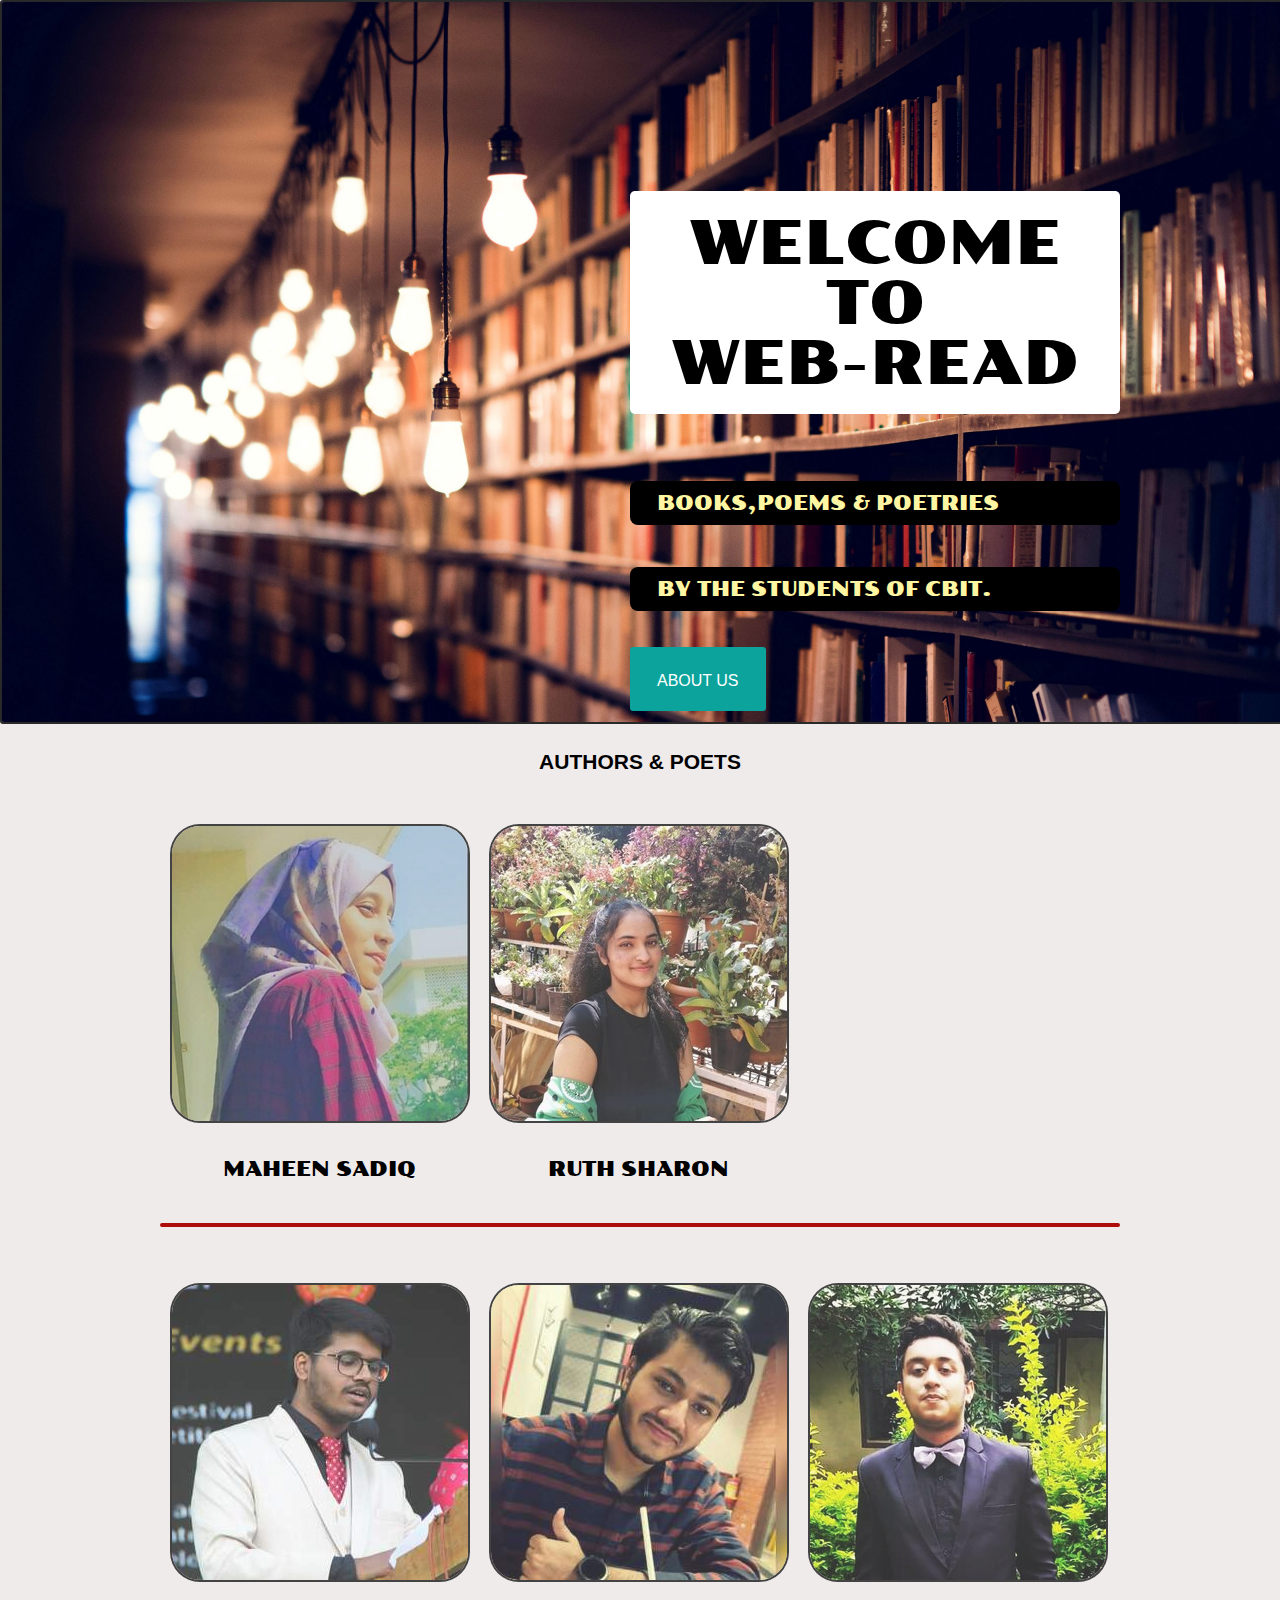
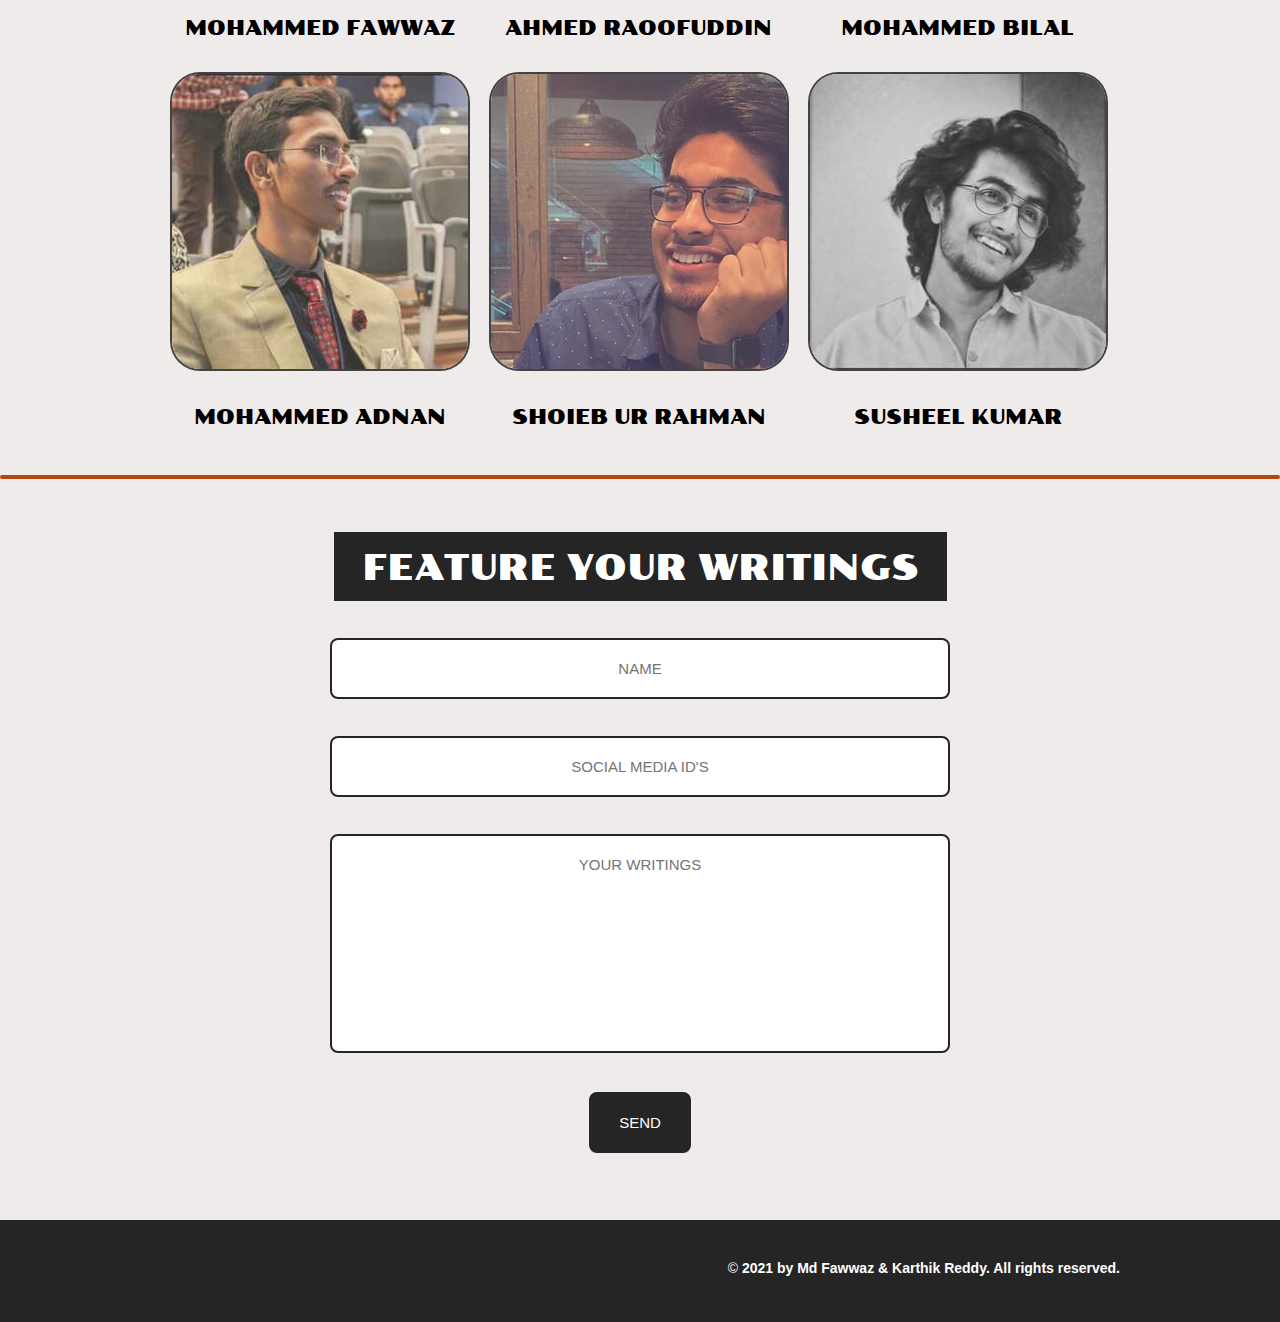
<file: Web-Read/index.html>
<!DOCTYPE html>
<html>
<head>
    <link rel="icon" type="image/png" sizes="16x16" href="images/favicon-16x16.png">
	
	<meta charset="UTF-8">
	<meta name="viewport" content="width=device-width, initial-scale=1.0">
	<title>Web-Read</title>

	<link rel="stylesheet" type="text/css" href="css/shayar.css">
	<link rel="stylesheet" type="text/css" href="css/style.css">
	<link rel="stylesheet" type="text/css" href="css/mobile.css" media="screen and (max-width : 568px)">	
</head>

<body>
	<div id="body">
		<div id="featured">
			
			<img src="images/bookshelf2.jpg" alt="">
			
			<div>
				<h2>WELCOME TO <br> 
				WEB-READ</h2>
				<br />
				<br />
				<br />
				<br />
				<span>BOOKS,POEMS & POETRIES</span>
				<br />
				<br />
				<span>BY THE STUDENTS OF CBIT.</span>
				<br />
				<a href="portfolio.html" class="more">About Us</a>
			</div>
		</div>
		<br />
		<h2><b> AUTHORS & POETS</b></h2>
		<br />
		<br />
		<ul>
			
			<li>
				<a href="maheen.html">
					<img src="images/maheen.jpg" alt="">
					<span>Maheen Sadiq</span>
				</a>
			</li>
			<li>
				<a href="ruth.html">
					<img src="images/ruth.jpeg" alt="">
					<span>Ruth Sharon</span>
				</a>
			</li>
		</ul>	
		<ul>
			<hr class="works">
			<br />
			<br />
			<br />
			<br />
			<li>
				<a href="https://risbii.netlify.app/">
					<img src="images/fawwaz.jpeg" alt="">
					<span>Mohammed Fawwaz</span>
				</a>
			</li>
			
			<li>
				<a href="raoof.html">
					<img src="images/raoofimg.jpeg" alt="">
					<span>Ahmed Raoofuddin</span>
				</a>
				
			</li>
			<li>
				<a href="bilal.html">
					<img src="images/bilal.jpeg" alt="">
					<span>Mohammed Bilal</span>
				</a>
			</li>
			<li>
				<br />
				<a href="adnan-shayari.html">
					<img src="images/adnan.jpeg" alt="">
					<span>Mohammed Adnan</span>
				</a>
			</li>
			<li>
				<br />
				<a href="shoieb.html">
					<img src="images/shoieb.jpeg" alt="">
					<span>Shoieb Ur Rahman</span>
				</a>
			</li>
			<li>
				<br />
				<a href="susheel.html">
					<img src="images/susheel.jpeg" alt="">
					<span>Susheel Kumar</span>
				</a>
				<br />
				<br />
			</li>
			<br />
		</ul>
		<hr class="workd">

	</div>
	<div id="body">
		<br />
		<br />
		<br />
		<h1><span>FEATURE YOUR WRITINGS</span></h1>
		<br />
		<br />
		<br />

		<form action="https://getform.io/f/c1bb52b0-f72c-451b-aa72-128ce028c289" method="POST">
			<input type="text" name="fname" id="fname" placeholder="Name">
			<input type="text" name="media" id="media" placeholder="Social Media Id's">

			<textarea name="message" id="message" placeholder="Your Writings"></textarea>
			<input type="submit" name="send" id="send" value="send">
		</form>
	</div>
	<div id="footer">
		<div>
			<p>&copy; <b>2021 by Md Fawwaz & Karthik Reddy. All rights reserved.</b></p>
		
		</div>
	</div>


</body>
</html>
</file>
<file: Web-Read/css/shayar.css>
* {
    text-decoration: none;
    list-style: none;
    margin: 0px;
    padding: 0px;
    outline: none;
}

 body{

    margin: 0px;
    padding: 0px;
    font-family: 'Open Sans', sans-serif;
    background-color: rgb(214, 197, 176);
}

section {
    width: 100%;
    max-width: 1200px;
    margin: 0px auto;
    display: table;
    position: relative;
}

h1 {
    margin: 0px auto;
    display: table;
    font-size: 26px;
    padding: 40px 0px;
    color: #002e5b;
    text-align: center;
}

    h1 span {
        font-weight: 500;
    }

header {
    width: 100%;
    display: table;
    background-color: rgb(243, 156, 156) ;
    margin-bottom: 50px;
}

#logo {
    float: left;
    text-align: left;
    font-size: 24px;
    color:  black;
    font-weight: 600;
    padding: 20px 0px;
}

nav {
    width: auto;
    float: right;
}

    nav ul {
        display: table;
        float: right;
    }

        nav ul li {
            float: left;
        }

            nav ul li:last-child {
                padding-right: 0px;
            }

            nav ul li a {
                color: #002e5b;
                font-size: 18px;
                padding: 25px 20px;
                display: inline-block;
                transition: all 0.5s ease 0s;
            }

                nav ul li a:hover {
                    background-color: #002e5b;
                    color: white;
                    transition: all 0.5s ease 0s;
                }

                    nav ul li a:hover i {
                        color: white;
                        transition: all 0.5s ease 0s;
                    }

                nav ul li a i {
                    padding-right: 10px;
                    color: #002e5b;
                    transition: all 0.5s ease 0s;
                }

.toggle-menu ul {
    display: table;
    width: 25px;
}

    .toggle-menu ul li {
        width: 100%;
        height: 3px;
        background-color: #002e5b;
        margin-bottom: 4px;
    }

        .toggle-menu ul li:last-child {
            margin-bottom: 0px;
        }

input[type=checkbox], label {
    display: none;
}

.content {
    display: table;
    margin-bottom: 60px;
    width: 900px;
}

    .content h2 {
        font-size: 18px;
        font-weight: 500;
        color: #002e5b;
        border-bottom: 1px solid #fde428;
        display: table;
        padding-bottom: 10px;
        margin-bottom: 10px;
    }

    .content p {
        font-size: 14px;
        line-height: 22px;
        color: #7c7c7c;
        text-align: justify;
    }

footer {
    display: table;
    padding-bottom: 30px;
    width: 100%;
}

.social {
    margin: 0px auto;
    display: table;
    display: table;
    margin-left: auto;
    margin-right: auto;
    text-align: center;


}

    .social li {
        float: left;
        padding: 0px 10px;
    }

        .social li a {
            color: #002e5b;;
            transition: all 0.5s ease 0s;
        }

            .social li a:hover {
                color: #fde428;
                transition: all 0.5s ease 0s;
            }

@media only screen and (max-width: 1440px) {
    section {
        max-width: 95%;
    }
}

@media only screen and (max-width: 980px) {
    header {
        padding: 20px 0px;
    }

    #logo {
        padding: 0px;
    }

    input[type=checkbox] {
        position: absolute;
        top: -9999px;
        left: -9999px;
        background: none;
    }

        input[type=checkbox]:fous {
            background: none;
        }

    label {
        float: right ;
        padding: 8px 0px;
        display: inline-block;
        cursor: pointer;
    }

    input[type=checkbox]:checked ~ nav {
        display: block;
    }

    nav {
        display: none;
        position: absolute;
        right: 0px;
        top: 53px;
        background-color: black;
        padding: 0px;
        z-index: 99;
    }

        nav ul {
            width: auto;
        }

            nav ul li {
                float: none;
                padding: 0px;
                width: 100%;
                display: table;
            }

                nav ul li a {
                    color: #FFF;
                    font-size: 15px;
                    padding: 10px 20px;
                    display: block;
                    border-bottom: 1px solid rgba(225,225,225,0.1);
                }

                    nav ul li a i {
                        color: #fde428;
                        padding-right: 13px;
                    }
}

@media only screen and (max-width: 980px) {
    .content {
        width: 90%;
    }
}

@media only screen and (max-width: 568px) {
    h1 {
        padding: 25px 0px;
    }

        h1 span {
            display: block;
        }
}

@media only screen and (max-width: 480px) {
    section {
        max-width: 90%;
    }
}

@media only screen and (max-width: 360px) {
    h1 {
        font-size: 20px;
    }

    label {
        padding: 5px 0px;
    }

    #logo {
        font-size: 20px;
    }

    nav {
        top: 47px;
    }
}

@media only screen and (max-width: 320px) {
    h1 {
        padding: 20px 0px;
    }
}
.imag {
    display: block;
    margin-left: auto;
    margin-right: auto;
    width: 48%;
}

.lot {
    text-align: center;
}

.btn btn-outline-info btn-lg {
    position: absolute;
    top: 50%;
}

.change {
    border-radius: 50%;
    display: flex;
    flex-direction: column;
    justify-content: center;
    align-items: center;
}

.poem li:first-child::first-letter
{
  font-size:60px;
  text-underline-position: below;
  text-underline-offset:inherit;
  font-style:italic;
  padding-right:3px;
  text-align: left;
}
.poem li:not(:first-child)
{
  margin-left: 33px;
}
.poem li
{
  font-family:Times New Roman;
  font-style:italic;
  padding-bottom: 0.1em;
  font-size: 21px;
  text-align: left;
}
.poem ul, .poem ol
{
    list-style-type: none;
}

body {
    padding: 25px;
    background-color: white;
    color: black;
    font-size: 25px;
  }
  
  .dark-mode {
    background-color: rgb(17, 17, 17);
    color: white;
  }
</file>
<file: Web-Read/css/style.css>
@font-face {
	font-family: 'poller_oneregular';
	src: url('../fonts/pollerone/pollerone-webfont.eot');
	src: url('../fonts/pollerone/pollerone-webfont.eot?#iefix') format('embedded-opentype'),
		 url('../fonts/pollerone/pollerone-webfont.woff') format('woff'),
		 url('../fonts/pollerone/pollerone-webfont.ttf') format('truetype'),
		 url('../fonts/pollerone/pollerone-webfont.svg#poller_oneregular') format('svg');
}
@font-face {
	font-family: 'leckerli_oneregular';
	src: url('../fonts/leckerlione/leckerlione-regular-webfont.eot');
	src: url('../fonts/leckerlione/leckerlione-regular-webfont.eot?#iefix') format('embedded-opentype'),
		 url('../fonts/leckerlione/leckerlione-regular-webfont.woff') format('woff'),
		 url('../fonts/leckerlione/leckerlione-regular-webfont.ttf') format('truetype'),
		 url('../fonts/leckerlione/leckerlione-regular-webfont.svg#leckerli_oneregular') format('svg');
}

body {
	background: rgb(240, 235, 235);
	font-family: Arial, Helvetica, sans-serif;
	font-size: 14px;
	font-weight: normal;
	line-height: 1;
	margin: 0;
	min-width: 960px;
	padding: 0;
}
p {
	color: #252525;
	line-height: 24px;
	margin: 0;
	padding: 0;
}
p a {
	color: #252525;
	text-decoration: underline;
}
p a:hover {
	color: #898989;
}
#header {
	background-color: burlywood;
	margin: 0 auto;
	padding: 44px 0 50px;
	text-align: center;
	width: 960px;
}
#header a.logo {
	display: block;
	margin: 0 auto;
	padding: 0;
	width: 340px;
}
#header a.logo img {
	border: 0;
	display: block;
	margin: 0;
	padding: 0;
}
#header ul {
	margin: 0;
	padding: 56px 0 0;
}
#header ul li {
	display: inline;
	list-style: none;
	margin: 0;
	padding: 0 19px;
}
#header ul li a {
	color: #252525;
	display: inline-block;
	font-family: "Arial Black", Gadget, sans-serif;
	font-size: 25px;
	font-weight: normal;
	margin: 0;
	padding: 0 0 3px;
	text-decoration: none;
	text-transform: uppercase;
}
#header ul li a:hover, #header ul li.selected a {
	color: #0ba39c;
}
#body {
	margin: 0;
	padding: 0 0 30px;
	text-align: center;
}
#body h1 {
	color: #fff;
	display: inline;
	font-family: poller_oneregular;
	font-size: 35px;
	font-weight: normal;
	margin: 0;
	padding: 0;
	text-transform: uppercase;
}
#body h1 span {
	background: #252525;
	display:inline;
	padding: 15px 28px 12px;
}
#body > div {
	margin: 0 auto;
	padding: 0;
	width: 960px;
}
#body > div img {
	
	border: 2px solid #292929;
	margin: 12px 0 0;
	align-content: center;
	padding: 0;
}
#body div ul {
	margin: 0;
	padding: 24px 10px 0;
	width: 940px;
}
#body div ul li {
	border: 2px solid #1a1a1a;
	display: block;
	list-style: none;
	margin: 0 0 13px;
	overflow: hidden;
	padding: 0;
}
#body div ul li .figure {
	border-right: 2px solid #1a1a1a;
	float: left;
	margin: 0;
	padding: 0;
	width: 376px;
}
#body div ul li img {
	border: 0;
	display: block;
	margin: 50;
	align-content: space-between;
	padding: 0;
	opacity: 0.8;
	transition: 0.5s ease-in-out;
}
#body div ul li .figure:hover img {
	opacity: 1;
}
#body div ul li div {
	float: left;
	margin: 0;
	padding: 63px 0 20px;
	width: 558px;
}
#body div ul li div h3 {
	color: #252525;
	font-family: "Arial Black", Gadget, sans-serif;
	font-size: 25px;
	font-weight: normal;
	margin: 0;
	padding: 0;
	text-transform: uppercase;
}
#body div ul li div p {
	padding: 30px 30px 18px;
}
#body div ul li div a.more {
	background: #000;
	color: #fff;
	display: inline-block;
	font-family: "Arial Black", Gadget, sans-serif;
	font-size: 18px;
	font-weight: normal;
	margin: 0;
	padding: 8px 28px;
	text-decoration: none;
	text-transform: uppercase;
}
#body div ul li div a.more:hover {
	color: #252525;
	background: #fff;
	border: 2px solid #252525;
}
#body #featured {
	margin: 0 0 13px;
	padding: 0;
	position: relative;
	width: 100%;
}
#body #featured img {
	border-radius: 3px;
	display: block;
	align-content: space-between;
	margin: 0;
	padding: 0;
	width: 100%;
}
#body #featured div {
	left: 50%;
	margin-left: -480px;
	margin-top: -171px;
	padding: 0 0 0 470px;
	position: absolute;
	top: 50%;
	text-align: left;
	width: 490px;
}
#body #featured div h2 {
	background: rgb(255, 255, 255);
	color: rgb(0, 0, 0);
	display:inline-block;
	border-radius: 5px;
	text-align: center;
	align-items: center;
	font-family: poller_oneregular;
	font-size: 60px;
	left: inherit;
	font-weight: normal;
	margin: 0 0 18px;
	padding: 23px 27px 20px;
	text-transform: uppercase;
}
#body #featured div span {
	background: rgb(0, 0, 0);
	color:rgb(255, 246, 163);
	text-align: center;
	border-radius: 8px;
	font-family: poller_oneregular;
	display: block;
	display:flex;
	font-size: 20px;
	margin: 7px 0;
	padding: 12px 27px;
}
#body #featured div a {
	background: #0ba39c;
	border-radius: 3px;
	color: #fff;
	display: inline-block;
	font-size: 16px;
	margin: 15px 0 0;
	padding: 26px 27px 22px;
	align-content: center;
	align-items: center;
	text-align: center;
	text-decoration: none;
	text-transform: uppercase;
}
#body #featured div a:hover {
	background: #1fc3bc;
}
#body > ul {
	margin: 0 auto;
	overflow: hidden;
	padding: 24px 0 0;
	width: 960px;
}
#body > ul li {
	display: block;
	float: left;
	margin: 0 10px 20px;
	padding: 0;
	width: 299px;
}
#body > ul li a {
	color: #000;
	display: block;
	font-family: poller_oneregular;
	font-size: 20px;
	font-weight: normal;
	margin: 0;
	padding: 0;
	text-align: center;
	text-decoration: none;
	text-transform: uppercase;
}
#body > ul li a img {
	border-radius: 10%;
	border: 2px solid #1a1a1a;
	display: inline-block;
	align-content: space-between;
	margin: 50;
	padding: 30;
	opacity: .8;
	transition: 0.5s ease-in-out;
}
#body > ul li a:hover img {
	opacity: 1;
}
#body > ul li a span {
	display: block;
	align-items: center;
	align-content: center;
	margin: 0;
	padding: 33px 0 0;
}
#body form {
	margin: 0 auto;
	padding: 24px 0 0;
	width: 620px;
}
#body form input, #body form textarea {
	border: 2px solid #252525;
	color: #252525;
	font-family: Arial, Helvetica, sans-serif;
	font-size: 15px;
	font-weight: normal;
	margin: 0 0 37px;
	padding: 20px 10px;
	text-align: center;
	text-transform: uppercase;
	width: 596px;
	border-radius: 8px;
}
#body form textarea {
	height: 175px;
	overflow: auto;
	resize: none;
}
#body form #send {
	background: #252525;
	color: #fff;
	font-family: "Arial Black", Gadget, sans-serif;
	font-size: 15px;
	font-weight: normal;
	display: inline-block;
	padding: 20px 28px;
	width: auto;
}
#body form #send:hover {
	background: #fff;
	color: #252525;
	cursor: pointer;
}
#footer {
	background: #252525;
	margin: 0;
	padding: 36px 0 42px;
}
#footer div {
	margin: 0 auto;
	overflow: hidden;
	padding: 0;
	width: 960px;
}
#footer div p {
	
	color: #fff;
	float: right;
	line-height: 66x;
	margin: 0 0 0 10px;
	padding: 0;
}
#footer div ul {
	display: block;
	float: right;
	margin: 0;
	overflow: hidden;
	padding: 0;
	width: 256px;
}
#footer div ul li {
	display: block;
	float: left;
	list-style: none;
	margin: 0 10px;
	padding: 0;
	width: 44px;
}
hr.works {
	border: 2px solid rgb(173, 13, 13);
	border-radius: 5px;
  }hr.workd {
	border: 2px solid rgb(179, 73, 12);
	border-radius: 5px;
  }
</file>
<file: Web-Read/css/mobile.css>
body {
	min-width: 0;
}
#header {
	padding: 20px 0;
	position: relative;
	width: 100%;
}
#header ul {
	border: 1px solid #fff;
	display: none;
	left: 50%;
	margin-left: -45%;
	padding: 0;
	position: absolute;
	width: 90%;
	z-index: 1001;
}
#header ul li {
	border-top: 1px solid #fff;
	display: block;
	margin: 0;
	padding: 0;
	position: relative;
}
#header > ul > li:first-child {
	border: 0;
}
#header ul li a {
	background: rgba(11, 163, 156, 0.9);
	color: #fff;
	display: block;
	font-family: Arial, Helvetica, sans-serif;
	font-size: 16px;
	font-weight: normal;
	height: 49px;
	line-height: 49px;
	padding: 0 15px;
	text-align: left;
}
#header ul li a:hover, #header ul li.selected a {
	background: rgba(0, 0, 0, 0.9);
	color: #fff;
}
#header ul ul {
	display: none;
	border: 0;
	height: auto;
	left: 0;
	margin: 0;
	position: relative;
	width: 100%;
}
#header ul ul li a {
	text-indent: 15px;
}
#body {
	width: 100%;
}
#body h1 {
	display: block;
	font-size: 20px;
	margin: 0 auto;
	width: 90%;
}
#body h1 span {
	display: block;
	padding: 3%;
	width: 94%;
}
#body > div {
	padding: 0 5%;
	width: 90%;
}
#body > div img {
	margin: 24px 0 30px;
	width: 98%
}
#body > div .article {
	padding: 0;
	width: 100%;
}
#body > div .article h2, #body > div .article h4 {
	font-size: 18px;
	font-weight: bold;
}
#body #featured {
	overflow: hidden;
	margin: 0 0 20px
}
#body #featured img {
	min-width: 960px;
}
#body #featured div {
	left: 0;
	margin: 0;
	padding: 0 2%;
	position: absolute;
	top: 0;
	text-align: left;
	width: 96%;
}
#body #featured div h2 {
	align-items: center;
	font-size: 24px;
	font-weight: normal;
	margin: 50px 0 10px;
	padding: 8px 5px;
}
#body #featured div span {
	display: block;
	font-size: 24px;
	margin: 10px 0;
	padding: 10px;
}
#body #featured div a {
	font-size: 14px;
	margin: 5px 0 0;
	padding: 10px;
}
#body > ul {
	overflow: visible;
	padding: 0 5%;
	width: 90%;
}
#body ul.gallery {
	padding: 5% 0;
	overflow: hidden;
	width: 100%;
}
#body > ul li {
	float: none;
	margin: 0;
	width: 100%;
}
#body ul.gallery li {
	float: left;
	margin: 0 0 5% 5%;
	width: 42%;
}
#body > ul li a img {
	width: 60%;
}
#body > ul li a span {
	padding: 15px 0;
}
#body div ul {
	margin: 0;
	padding: 20px 0 0;
	width: 100%;
}
#body div ul li {
	overflow: visible;
	padding: 0 0 20px;
	width: 99%;
}
#body div ul li .figure {
	border: 0;
	display: block;
	float: none;
	margin: auto;
	width: 100%;
}
#body div ul li .figure img {
	width: 100%;
}
#body div ul li div {
	float: none;
	padding: 0;
	width: 100%;
}
#body div ul li div a.more:hover {
	height: 14px;
	line-height: 14px;
}
#body form {
	width: 100%;
}
#body form input, #body form textarea {
	margin: 0 0 20px;
	padding: 10px;
	width: 84%;
}
#body form #send {
	padding: 10px;
}
#footer {
	padding: 10px 0 25px;
}
#footer div {
	overflow: visible;
	width: 100%;
}
#footer div p {
	float: none;
	margin: 0;
	text-align: center;
}
#footer div ul {
	float: none;
	margin: 0 auto;
	width: 256px;
}
hr.works {
	border: 2px solid rgb(173, 13, 13);
	border-radius: 5px;
  }
</file>
